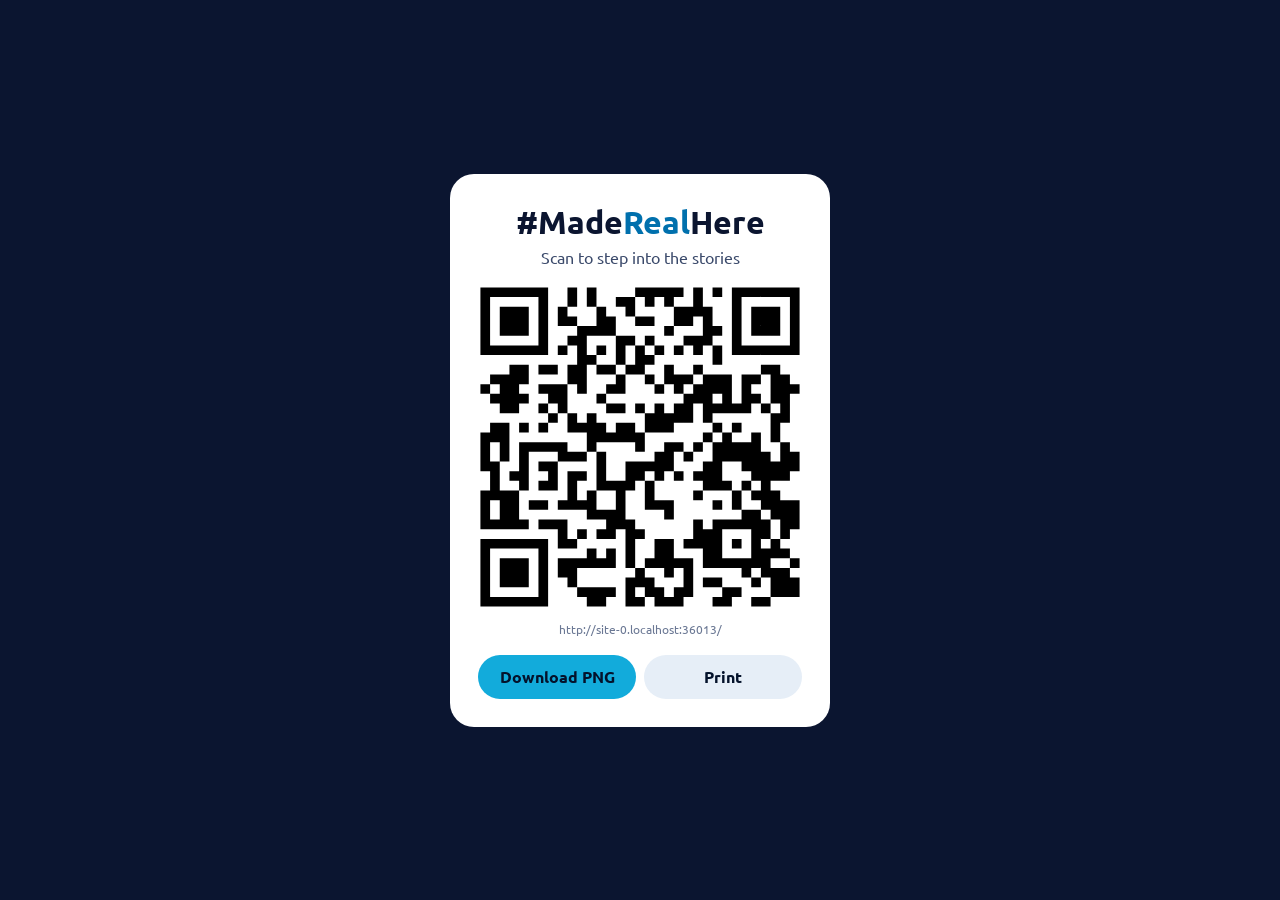
<file: qr.html>
<!doctype html>
<html lang="en">
<head>
  <meta charset="utf-8" />
  <meta name="viewport" content="width=device-width, initial-scale=1" />
  <title>#MadeRealHere QR Code</title>
  <link href="https://fonts.googleapis.com/css2?family=Ubuntu:wght@400;700&display=swap" rel="stylesheet" />
  <style>
    body { margin: 0; min-height: 100vh; display: grid; place-items: center; background: #0b1530; color: #fff; font-family: Ubuntu, system-ui, sans-serif; padding: 24px 16px; box-sizing: border-box; }
    .card { background: #fff; color: #0b1530; border-radius: 24px; padding: 28px; text-align: center; width: 100%; max-width: 380px; box-sizing: border-box; }
    h1 { margin: 0 0 4px; font-size: 32px; } h1 span { color: #0070ad; }
    p { margin: 0 0 18px; color: #3b4a6b; }
    #qr svg { width: 100%; height: auto; display: block; }
    .url { font-size: 12px; color: #6b7894; word-break: break-all; margin-top: 12px; }
    .row { display: flex; gap: 8px; margin-top: 18px; }
    button { flex: 1; min-height: 44px; border-radius: 999px; border: 0; background: #12abdb; color: #04122b; font: inherit; font-weight: 700; cursor: pointer; }
    button.alt { background: #e6eef7; }
    @media print { body { background: #fff; } .row { display: none; } }
  </style>
</head>
<body>
  <div class="card">
    <h1>#Made<span>Real</span>Here</h1>
    <p>Scan to step into the stories</p>
    <div id="qr"></div>
    <div class="url" id="url"></div>
    <div class="row">
      <button id="png">Download PNG</button>
      <button id="print" class="alt">Print</button>
    </div>
  </div>
  <script src="vendor/qrcode.js"></script>
  <script>
    // Points at index.html next to this page. Override with ?url=https://...
    const target = new URLSearchParams(location.search).get("url") || new URL("./", location.href).href;
    document.getElementById("url").textContent = target;
    const qr = qrcode(0, "H");
    qr.addData(target);
    qr.make();
    document.getElementById("qr").innerHTML = qr.createSvgTag({ cellSize: 8, margin: 2, scalable: true });
    document.getElementById("print").onclick = () => print();
    document.getElementById("png").onclick = () => {
      const n = qr.getModuleCount(), cell = 24, m = 4 * cell, size = n * cell + m * 2;
      const c = document.createElement("canvas"); c.width = c.height = size;
      const x = c.getContext("2d");
      x.fillStyle = "#fff"; x.fillRect(0, 0, size, size);
      x.fillStyle = "#0b1530";
      for (let r = 0; r < n; r++) for (let k = 0; k < n; k++) if (qr.isDark(r, k)) x.fillRect(m + k * cell, m + r * cell, cell, cell);
      const a = document.createElement("a"); a.download = "maderealhere-qr.png"; a.href = c.toDataURL("image/png"); a.click();
    };
  </script>
</body>
</html>
</file>
